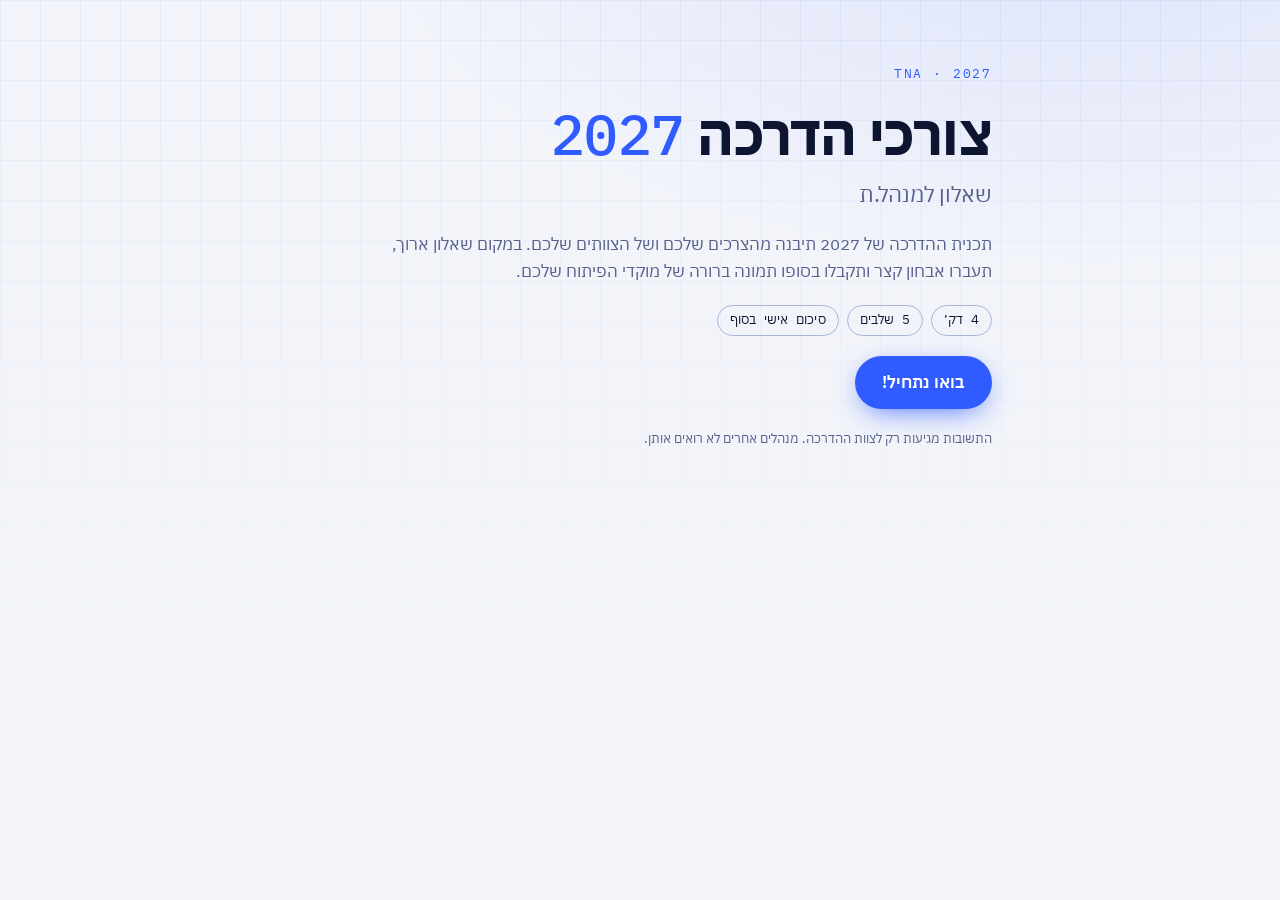
<file: index.html>
<!doctype html>
<html lang="he" dir="rtl">
<head>
  <meta charset="utf-8">
  <meta name="viewport" content="width=device-width, initial-scale=1">
  <title>צורכי הדרכה 2027</title>
  <link rel="preconnect" href="https://fonts.googleapis.com">
  <link rel="preconnect" href="https://fonts.gstatic.com" crossorigin>
  <link rel="stylesheet" href="https://fonts.googleapis.com/css2?family=IBM+Plex+Mono:wght@400;500&family=IBM+Plex+Sans+Hebrew:wght@300;400;500;600;700&display=swap">
  <link rel="stylesheet" href="styles.css">
</head>
<body>
  <div class="grid-bg" aria-hidden="true"></div>

  <main class="shell">
    <!-- מסך 1: פתיחה -->
    <section class="screen" id="screen-intro" data-screen="intro">
      <p class="eyebrow mono">TNA · 2027</p>
      <h1 class="hero-title">צורכי הדרכה <span class="accent">2027</span></h1>
      <p class="hero-sub">שאלון למנהל.ת</p>
      <p class="lead">
        תכנית ההדרכה של 2027 תיבנה מהצרכים שלכם ושל הצוותים שלכם.
        במקום שאלון ארוך, תעברו אבחון קצר ותקבלו בסופו תמונה ברורה של מוקדי הפיתוח שלכם.
      </p>
      <ul class="meta-row mono" aria-label="פרטי האבחון">
        <li><span id="meta-minutes">4</span> דק׳</li>
        <li><span id="meta-steps">5</span> שלבים</li>
        <li>סיכום אישי בסוף</li>
      </ul>
      <button class="btn btn-primary" type="button" id="btn-start">בואו נתחיל!</button>
      <p class="fine">התשובות מגיעות רק לצוות ההדרכה. מנהלים אחרים לא רואים אותן.</p>
    </section>

    <!-- מסך 2: פרטים -->
    <section class="screen" id="screen-details" data-screen="details" hidden>
      <p class="eyebrow mono">פרופיל</p>
      <h2 class="screen-title">רגע לפני שמתחילים</h2>
      <form id="details-form" class="form" novalidate onsubmit="return false">
        <div class="field">
          <label for="f-name">שם מלא</label>
          <input id="f-name" name="name" type="text" autocomplete="name" required>
        </div>
        <div class="field">
          <label for="f-dept">מחלקה / יחידה</label>
          <input id="f-dept" name="dept" type="text" autocomplete="organization-title" required>
        </div>
        <p class="error" id="details-error" role="alert" hidden></p>
        <div class="actions">
          <button class="btn btn-primary" type="submit">יאללה ממשיכים</button>
        </div>
      </form>
    </section>

    <!-- מסך 3: אבחון -->
    <section class="screen" id="screen-diag" data-screen="diag" hidden>
      <nav class="hud" aria-label="התקדמות">
        <ol class="hud-track" id="hud-track"></ol>
      </nav>
      <div id="step-host" class="step-host"></div>
      <p class="error" id="step-error" role="alert" hidden></p>
      <div class="actions">
        <button class="btn btn-ghost" type="button" id="btn-back">חזרה</button>
        <button class="btn btn-primary" type="button" id="btn-next">יאללה ממשיכים</button>
      </div>
    </section>

    <!-- מסך 4: סיכום -->
    <section class="screen" id="screen-summary" data-screen="summary" hidden>
      <p class="eyebrow mono">מכ"ם צרכים · 2027</p>
      <h2 class="screen-title" id="summary-title">הסיכום שלך</h2>
      <p class="lead">זו התמונה שעולה מהתשובות שלך. עברו עליה, ואם משהו לא מדויק אפשר לחזור ולתקן.</p>

      <div class="summary-grid">
        <figure class="radar-card">
          <div id="radar"></div>
          <figcaption class="fine">ככל שהצורה רחוקה יותר מהמרכז, הצורך בתחום חזק יותר</figcaption>
        </figure>
        <div class="focus-card">
          <h3 class="card-title">3 מוקדי הפיתוח שלך</h3>
          <ol class="focus-list" id="focus-list"></ol>
        </div>
      </div>

      <dl class="summary-list" id="summary-list"></dl>

      <div class="actions">
        <button class="btn btn-ghost" type="button" id="btn-edit">רוצה לתקן</button>
        <button class="btn btn-primary" type="button" id="btn-submit">מאשר.ת ושולח.ת</button>
      </div>
      <p class="fine" id="submit-status" role="status"></p>
    </section>

    <!-- מסך 5: סיום -->
    <section class="screen" id="screen-done" data-screen="done" hidden>
      <div class="done-mark" id="done-mark" aria-hidden="true">
        <svg viewBox="0 0 64 64" width="64" height="64"><circle cx="32" cy="32" r="29" fill="none" stroke="currentColor" stroke-width="2"/><path d="M19 33l9 9 17-19" fill="none" stroke="currentColor" stroke-width="3" stroke-linecap="round" stroke-linejoin="round"/></svg>
      </div>
      <h2 class="hero-title small">תודה על שיתוף הפעולה!</h2>
      <p class="lead" id="done-text">הסיכום שלך התקבל אצל צוות ההדרכה ויהיה חלק מבניית תכנית 2027.</p>

      <div class="fallback" id="fallback" hidden>
        <h3 class="card-title">השליחה לא הצליחה</h3>
        <p>כנראה שהרשת חוסמת את החיבור. כדי שהתשובות לא ילכו לאיבוד, הורידו את הסיכום ושלחו אותו במייל:</p>
        <div class="actions start">
          <button class="btn btn-primary" type="button" id="btn-download">הורדת הסיכום שלי</button>
          <button class="btn btn-ghost" type="button" id="btn-retry">לנסות לשלוח שוב</button>
        </div>
        <p class="contact" id="contact-line" hidden>
          לשליחה אל <span id="contact-name"></span>:
          <span class="mono select" id="contact-email"></span>
          <button class="btn btn-link" type="button" id="btn-copy">העתקה</button>
        </p>
      </div>

      <div class="actions start" id="done-download-row">
        <button class="btn btn-ghost" type="button" id="btn-download-copy">הורדת עותק של הסיכום</button>
      </div>
    </section>
  </main>

  <script src="config.js"></script>
  <script src="questions.js"></script>
  <script src="app.js"></script>
</body>
</html>
</file>
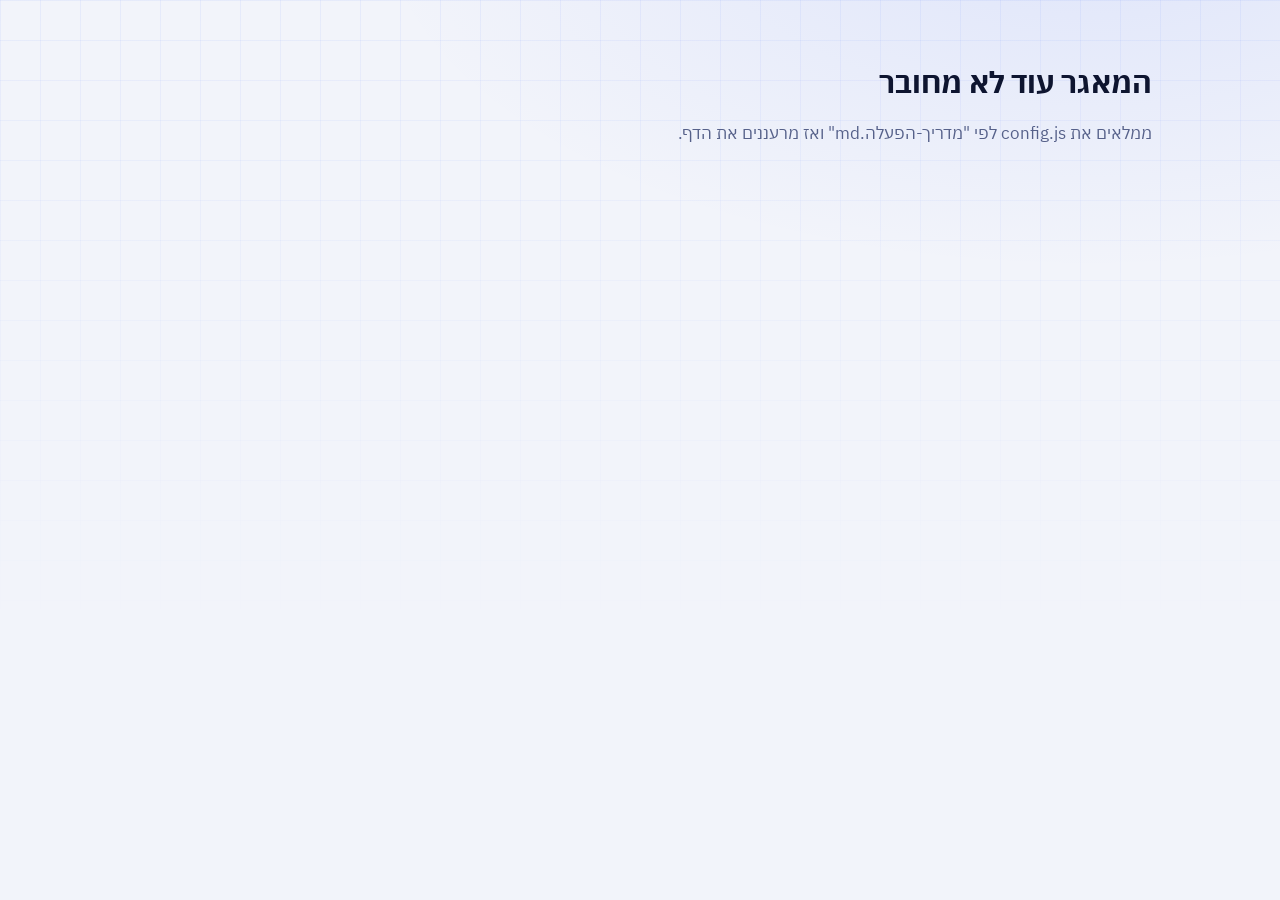
<file: admin.html>
<!doctype html>
<html lang="he" dir="rtl">
<head>
  <meta charset="utf-8">
  <meta name="viewport" content="width=device-width, initial-scale=1">
  <meta name="robots" content="noindex">
  <title>צורכי הדרכה 2027 · ניהול</title>
  <link rel="stylesheet" href="https://fonts.googleapis.com/css2?family=IBM+Plex+Mono:wght@400;500&family=IBM+Plex+Sans+Hebrew:wght@300;400;500;600;700&display=swap">
  <link rel="stylesheet" href="styles.css">
  <style>
    .shell { max-width: 1080px; }
    .kpis { display: grid; grid-template-columns: repeat(auto-fit, minmax(160px, 1fr)); gap: 10px; }
    .kpi { background: var(--surface); border: 1px solid var(--line); border-radius: var(--r); padding: 14px 16px; display: grid; gap: 2px; }
    .kpi b { font-family: var(--font-mono); font-size: 30px; font-weight: 500; font-variant-numeric: tabular-nums; }
    .kpi span { color: var(--muted); font-size: 14px; }
    .panels { display: grid; grid-template-columns: repeat(auto-fit, minmax(300px, 1fr)); gap: 12px; }
    .panel { background: var(--surface); border: 1px solid var(--line); border-radius: var(--r); padding: 16px; display: grid; gap: 12px; align-content: start; min-width: 0; }
    .bars { list-style: none; margin: 0; padding: 0; display: grid; gap: 8px; }
    .bars li { display: grid; grid-template-columns: minmax(0, 1fr) 44px; gap: 4px 10px; font-size: 15px; }
    .bars .bar { grid-column: 1 / -1; height: 6px; background: var(--line); border-radius: 6px; overflow: hidden; }
    .bars .bar i { display: block; height: 100%; background: var(--accent); border-radius: 6px; }
    .bars.energy-bars .bar i { background: var(--energy); }
    .bars .num { font-family: var(--font-mono); text-align: end; color: var(--muted); font-variant-numeric: tabular-nums; }
    .toolbar { display: flex; flex-wrap: wrap; gap: 10px; align-items: center; }
    .toolbar select { font: inherit; font-size: 15px; color: var(--fg); background: var(--surface); border: 1px solid var(--line-strong); border-radius: 999px; padding: 8px 14px; }
    .table-wrap { overflow-x: auto; border: 1px solid var(--line); border-radius: var(--r); }
    table { border-collapse: collapse; width: 100%; font-size: 14px; min-width: 760px; }
    th, td { text-align: start; padding: 10px 12px; border-bottom: 1px solid var(--line); vertical-align: top; }
    th { color: var(--muted); font-weight: 500; background: var(--surface-solid); position: sticky; top: 0; }
    td.date { font-family: var(--font-mono); white-space: nowrap; font-variant-numeric: tabular-nums; }
    .quotes { margin: 0; padding: 0; list-style: none; display: grid; gap: 10px; max-height: 420px; overflow: auto; }
    .quotes li { border-inline-start: 2px solid var(--accent); padding-inline-start: 10px; }
    .quotes small { color: var(--muted); display: block; }
    .login { max-width: 420px; }
  </style>
</head>
<body>
  <div class="grid-bg" aria-hidden="true"></div>
  <main class="shell">

    <section class="screen login" id="login" hidden>
      <p class="eyebrow mono">ניהול · TNA 2027</p>
      <h1 class="screen-title">כניסה למסך התשובות</h1>
      <p class="lead">רק לצוות ההדרכה. מתחברים עם המשתמש שהוגדר ב-Supabase.</p>
      <form class="form" id="login-form" novalidate onsubmit="return false">
        <div class="field"><label for="l-email">מייל</label><input id="l-email" type="text" inputmode="email" autocomplete="username" dir="ltr"></div>
        <div class="field"><label for="l-pass">סיסמה</label><input id="l-pass" type="password" autocomplete="current-password" dir="ltr"></div>
        <p class="error" id="login-error" role="alert" hidden></p>
        <div class="actions start"><button class="btn btn-primary" type="submit">כניסה</button></div>
      </form>
    </section>

    <section class="screen" id="dash" hidden>
      <div class="toolbar" style="justify-content:space-between">
        <div>
          <p class="eyebrow mono">ניהול · TNA 2027</p>
          <h1 class="screen-title">צורכי הדרכה 2027 · תמונת מצב</h1>
        </div>
        <div class="toolbar">
          <button class="btn btn-primary" type="button" id="btn-csv">הורדה לאקסל (CSV)</button>
          <button class="btn btn-ghost" type="button" id="btn-refresh">רענון</button>
          <button class="btn btn-link" type="button" id="btn-logout">יציאה</button>
        </div>
      </div>

      <div class="toolbar">
        <label for="flt-dept" class="fine">סינון:</label>
        <select id="flt-dept"><option value="">כל המחלקות</option></select>
        <span class="fine" id="flt-note"></span>
      </div>

      <div class="kpis" id="kpis"></div>

      <div class="panels">
        <div class="panel"><h2 class="card-title">תחומים רחבים · עוצמת צורך ממוצעת</h2><ul class="bars" id="p-themes"></ul></div>
        <div class="panel"><h2 class="card-title">מוקד מספר 1 אצל מנהלים</h2><ul class="bars" id="p-focus1"></ul></div>
        <div class="panel"><h2 class="card-title">הצוות · סך נקודות פיתוח</h2><ul class="bars energy-bars" id="p-team"></ul></div>
        <div class="panel"><h2 class="card-title">אני כמנהל.ת · כמה בחרו</h2><ul class="bars" id="p-me"></ul></div>
        <div class="panel"><h2 class="card-title">מהשטח · "זה אני"</h2><ul class="bars" id="p-reality"></ul></div>
        <div class="panel"><h2 class="card-title">פורמט ושעות</h2><ul class="bars" id="p-how"></ul></div>
      </div>

      <div class="panel">
        <h2 class="card-title">צרכים ספציפיים · במילים של המנהלים</h2>
        <ul class="quotes" id="p-quotes"></ul>
      </div>

      <h2 class="card-title">כל התשובות</h2>
      <div class="table-wrap"><table>
        <thead><tr><th>תאריך</th><th>שם</th><th>מחלקה</th><th>3 מוקדים</th></tr></thead>
        <tbody id="rows"></tbody>
      </table></div>
      <p class="fine" id="dash-status" role="status"></p>
    </section>

    <section class="screen" id="not-configured" hidden>
      <h1 class="screen-title">המאגר עוד לא מחובר</h1>
      <p class="lead">ממלאים את config.js לפי "מדריך-הפעלה.md" ואז מרעננים את הדף.</p>
    </section>
  </main>

  <script src="config.js"></script>
  <script src="questions.js"></script>
  <script src="admin.js"></script>
</body>
</html>
</file>
<file: styles.css>
/* Layout: one centered column "console", HUD progress on top, cards as instrument panels.
   Dark-first (futuristic), with a light variant for viewers on light settings. */
:root {
  --bg: #0a0f1f;
  --bg-2: #0f1630;
  --surface: rgba(22, 32, 66, 0.72);
  --surface-solid: #141d3d;
  --line: #26335f;
  --line-strong: #3a4a85;
  --fg: #e9edf9;
  --muted: #95a1c6;
  --accent: #5b8cff;
  --accent-fg: #ffffff;
  --accent-soft: rgba(91, 140, 255, 0.16);
  --energy: #ffb547;
  --energy-soft: rgba(255, 181, 71, 0.16);
  --ok: #3ccf9a;
  --danger: #ff6b7d;
  --grid: rgba(91, 140, 255, 0.07);
  --shadow: 0 20px 60px -30px rgba(0, 0, 0, 0.8);

  --font-body: "IBM Plex Sans Hebrew", "Segoe UI", "Arial Hebrew", Arial, sans-serif;
  --font-mono: "IBM Plex Mono", "IBM Plex Sans Hebrew", "Segoe UI", Arial, sans-serif;

  --r: 14px;
  --r-sm: 10px;
  color-scheme: dark;
}
@media (prefers-color-scheme: light) {
  :root:not([data-theme="dark"]) {
    --bg: #f2f4fa; --bg-2: #e8ecf7; --surface: rgba(255, 255, 255, 0.85); --surface-solid: #ffffff;
    --line: #d5dbee; --line-strong: #aab5da; --fg: #0e1530; --muted: #56618a;
    --accent: #2f5bff; --accent-fg: #ffffff; --accent-soft: rgba(47, 91, 255, 0.1);
    --energy: #c57500; --energy-soft: rgba(197, 117, 0, 0.12); --ok: #12895f; --danger: #c8283f;
    --grid: rgba(47, 91, 255, 0.06); --shadow: 0 20px 50px -30px rgba(20, 30, 80, 0.35);
    color-scheme: light;
  }
}
:root[data-theme="light"] {
  --bg: #f2f4fa; --bg-2: #e8ecf7; --surface: rgba(255, 255, 255, 0.85); --surface-solid: #ffffff;
  --line: #d5dbee; --line-strong: #aab5da; --fg: #0e1530; --muted: #56618a;
  --accent: #2f5bff; --accent-fg: #ffffff; --accent-soft: rgba(47, 91, 255, 0.1);
  --energy: #c57500; --energy-soft: rgba(197, 117, 0, 0.12); --ok: #12895f; --danger: #c8283f;
  --grid: rgba(47, 91, 255, 0.06); --shadow: 0 20px 50px -30px rgba(20, 30, 80, 0.35);
  color-scheme: light;
}

* { box-sizing: border-box; }
html, body { margin: 0; }
body {
  min-height: 100vh;
  background: radial-gradient(1200px 600px at 85% -10%, var(--accent-soft), transparent 60%), var(--bg);
  color: var(--fg);
  font-family: var(--font-body);
  font-size: 17px;
  line-height: 1.6;
  -webkit-font-smoothing: antialiased;
}
[hidden] { display: none !important; }
.mono { font-family: var(--font-mono); }

.grid-bg {
  position: fixed; inset: 0; pointer-events: none; z-index: 0;
  background-image:
    linear-gradient(var(--grid) 1px, transparent 1px),
    linear-gradient(90deg, var(--grid) 1px, transparent 1px);
  background-size: 40px 40px;
  mask-image: linear-gradient(to bottom, #000 0%, transparent 70%);
  -webkit-mask-image: linear-gradient(to bottom, #000 0%, transparent 70%);
}

.shell {
  position: relative; z-index: 1;
  max-width: 760px; margin: 0 auto;
  padding-inline: 16px; padding-block: 40px 64px;
}
@media (min-width: 600px) { .shell { padding-inline: 28px; padding-block: 64px 80px; } }

.screen { display: grid; gap: 20px; animation: rise .45s ease both; }
@keyframes rise { from { opacity: .001; transform: translateY(10px); } to { opacity: 1; transform: none; } }

/* Type scale: 13 / 15 / 17 / 22 / 30 / 48 */
.eyebrow { margin: 0; font-size: 13px; letter-spacing: .14em; text-transform: uppercase; color: var(--accent); }
.hero-title { margin: 0; font-size: clamp(36px, 8vw, 56px); line-height: 1.05; font-weight: 700; letter-spacing: -0.01em; text-wrap: balance; }
.hero-title.small { font-size: clamp(30px, 6vw, 40px); }
.hero-title .accent { font-family: var(--font-mono); font-weight: 500; color: var(--accent); }
.hero-sub { margin: -8px 0 0; font-size: 22px; color: var(--muted); font-weight: 400; }
.screen-title { margin: 0; font-size: 30px; line-height: 1.2; font-weight: 700; text-wrap: balance; }
.card-title { margin: 0; font-size: 17px; font-weight: 600; }
.lead { margin: 0; max-width: 60ch; color: var(--muted); font-size: 17px; }
.fine { margin: 0; color: var(--muted); font-size: 13px; }

.meta-row { list-style: none; display: flex; flex-wrap: wrap; gap: 8px; margin: 0; padding: 0; font-size: 13px; }
.meta-row li { border: 1px solid var(--line-strong); border-radius: 999px; padding: 4px 12px; color: var(--fg); }

/* Buttons */
.btn {
  font: inherit; font-weight: 600; font-size: 17px;
  border-radius: 999px; padding: 12px 26px; min-height: 48px;
  border: 1px solid transparent; cursor: pointer;
  transition: transform .15s ease, background-color .15s ease, border-color .15s ease, box-shadow .15s ease;
}
.btn:focus-visible, input:focus-visible, textarea:focus-visible, .chip:focus-visible, .card:focus-visible, .step-btn:focus-visible, .swipe-opt:focus-visible {
  outline: 3px solid var(--accent); outline-offset: 2px;
}
.btn-primary { background: var(--accent); color: var(--accent-fg); box-shadow: 0 8px 30px -10px var(--accent); }
.btn-primary:hover { transform: translateY(-1px); }
.btn-primary:disabled { opacity: .55; cursor: not-allowed; transform: none; }
.btn-ghost { background: transparent; color: var(--fg); border-color: var(--line-strong); }
.btn-ghost:hover { border-color: var(--accent); }
.btn-link { background: none; border: 0; color: var(--accent); padding: 4px 8px; min-height: 0; font-size: 15px; text-decoration: underline; }
#btn-start { justify-self: start; }

.actions { display: flex; flex-wrap: wrap; gap: 12px; justify-content: space-between; align-items: center; padding-top: 8px; }
.actions.start { justify-content: flex-start; }

/* Form */
.form { display: grid; gap: 18px; }
.field { display: grid; gap: 6px; border: 0; margin: 0; padding: 0; min-width: 0; }
.field label, .field legend { font-size: 15px; font-weight: 500; padding: 0; margin-bottom: 6px; }
input[type="text"], input[type="password"], textarea {
  font: inherit; color: var(--fg); background: var(--surface);
  border: 1px solid var(--line-strong); border-radius: var(--r-sm);
  padding: 12px 14px; width: 100%;
}
textarea { min-height: 96px; resize: vertical; }
input::placeholder, textarea::placeholder { color: var(--muted); opacity: .8; }
.error { margin: 0; color: var(--danger); font-size: 15px; }

.chips { display: flex; flex-wrap: wrap; gap: 10px; }
.chip {
  font: inherit; font-size: 15px; color: var(--fg); background: var(--surface);
  border: 1px solid var(--line-strong); border-radius: 999px; padding: 8px 18px; cursor: pointer; min-height: 44px;
}
.chip[aria-checked="true"], .chip[aria-pressed="true"] { background: var(--accent); border-color: var(--accent); color: var(--accent-fg); }

/* HUD progress */
.hud-track { list-style: none; margin: 0; padding: 0; display: grid; grid-template-columns: repeat(var(--n, 5), minmax(0, 1fr)); gap: 6px; }
.hud-track li { display: grid; gap: 6px; min-width: 0; }
.hud-bar { height: 4px; border-radius: 4px; background: var(--line); overflow: hidden; }
.hud-bar i { display: block; height: 100%; width: 0; background: var(--accent); transition: width .35s ease; }
.hud-track li.done .hud-bar i, .hud-track li.current .hud-bar i { width: 100%; }
.hud-track li.current .hud-bar i { box-shadow: 0 0 12px var(--accent); }
.hud-label { font-size: 12px; color: var(--muted); white-space: nowrap; overflow: hidden; text-overflow: ellipsis; }
.hud-track li.current .hud-label { color: var(--fg); }
@media (max-width: 480px) { .hud-label { display: none; } .hud-track li.current .hud-label { display: block; overflow: visible; } }

.step-host { display: grid; gap: 18px; }
.step-head { display: grid; gap: 6px; }
.step-count { font-size: 13px; color: var(--muted); letter-spacing: .08em; }

/* Energy meter (tokens) */
.energy {
  display: flex; align-items: center; gap: 12px; flex-wrap: wrap;
  padding: 12px 16px; border-radius: var(--r); background: var(--energy-soft); border: 1px solid var(--energy);
}
.energy-cells { display: flex; gap: 4px; flex-wrap: wrap; }
.energy-cells span { width: 14px; height: 22px; border-radius: 3px; background: var(--energy); transition: opacity .2s ease, transform .2s ease; }
.energy-cells span.used { opacity: .18; transform: scaleY(.7); }
.energy-text { font-family: var(--font-mono); font-size: 15px; color: var(--fg); font-variant-numeric: tabular-nums; }

/* Cards */
.cards { display: grid; grid-template-columns: repeat(auto-fill, minmax(200px, 1fr)); gap: 10px; }
.card {
  position: relative; display: grid; gap: 10px; align-content: space-between;
  background: var(--surface); border: 1px solid var(--line); border-radius: var(--r);
  padding: 14px 16px; min-height: 64px; color: var(--fg); font: inherit; text-align: start;
  backdrop-filter: blur(6px);
  transition: border-color .15s ease, background-color .15s ease, transform .15s ease;
}
button.card { cursor: pointer; align-content: center; }
button.card:hover { border-color: var(--line-strong); transform: translateY(-1px); }
.card-label { font-weight: 500; font-size: 16px; line-height: 1.35; }
.card.active { border-color: var(--energy); }
.card[aria-pressed="true"] { border-color: var(--accent); background: var(--accent-soft); }
.card[aria-pressed="true"]::after {
  content: ""; position: absolute; inset-block-start: 12px; inset-inline-end: 12px;
  width: 10px; height: 10px; border-radius: 50%; background: var(--accent); box-shadow: 0 0 10px var(--accent);
}
.card.dim { opacity: .5; }

.stepper { display: flex; align-items: center; justify-content: space-between; gap: 8px; }
.step-btn {
  width: 36px; height: 36px; border-radius: 50%; border: 1px solid var(--line-strong);
  background: transparent; color: var(--fg); font: inherit; font-size: 20px; line-height: 1; cursor: pointer;
}
.step-btn:disabled { opacity: .3; cursor: not-allowed; }
.pips { display: flex; gap: 4px; }
.pips span { width: 10px; height: 10px; border-radius: 2px; border: 1px solid var(--line-strong); }
.pips span.on { background: var(--energy); border-color: var(--energy); }

/* Swipe statements */
.swipes { display: grid; gap: 10px; }
.swipe {
  display: grid; gap: 12px; grid-template-columns: 1fr auto; align-items: center;
  background: var(--surface); border: 1px solid var(--line); border-radius: var(--r); padding: 14px 16px;
}
.swipe-text { margin: 0; min-width: 0; }
.swipe-opts { display: inline-flex; border: 1px solid var(--line-strong); border-radius: 999px; padding: 3px; gap: 2px; }
.swipe-opt {
  font: inherit; font-size: 14px; border: 0; background: transparent; color: var(--muted);
  border-radius: 999px; padding: 6px 12px; cursor: pointer; min-height: 36px; white-space: nowrap;
}
.swipe-opt[aria-checked="true"] { background: var(--accent); color: var(--accent-fg); }
.swipe-opt[data-v="no"][aria-checked="true"] { background: var(--line-strong); color: var(--fg); }
@media (max-width: 560px) { .swipe { grid-template-columns: 1fr; } .swipe-opts { justify-self: start; } }

.group { display: grid; gap: 10px; }
.group-title { margin: 0; font-size: 15px; font-weight: 600; color: var(--muted); }

/* Summary */
.summary-grid { display: grid; grid-template-columns: minmax(0, 1.1fr) minmax(0, 1fr); gap: 16px; align-items: stretch; }
@media (max-width: 680px) { .summary-grid { grid-template-columns: 1fr; } }
.radar-card, .focus-card {
  margin: 0; background: var(--surface); border: 1px solid var(--line); border-radius: var(--r); padding: 16px;
  display: grid; gap: 10px; align-content: start; box-shadow: var(--shadow);
}
#radar svg { width: 100%; height: auto; display: block; max-width: 100%; }
#radar .r-grid { fill: none; stroke: var(--line); }
#radar .r-axis { stroke: var(--line); }
#radar .r-shape { fill: var(--accent-soft); stroke: var(--accent); stroke-width: 2; }
#radar .r-dot { fill: var(--accent); }
#radar .r-label { fill: var(--muted); font-family: var(--font-body); font-size: 15px; }
#radar .r-label.top { fill: var(--fg); font-weight: 600; }

.focus-list { list-style: none; margin: 0; padding: 0; display: grid; gap: 12px; counter-reset: f; }
.focus-list li { display: grid; grid-template-columns: auto 1fr; gap: 4px 12px; align-items: center; counter-increment: f; }
.focus-list li::before {
  content: counter(f); grid-row: span 2;
  width: 32px; height: 32px; border-radius: 50%; display: grid; place-items: center;
  font-family: var(--font-mono); font-size: 14px; border: 1px solid var(--accent); color: var(--accent);
}
.focus-name { font-weight: 600; }
.focus-bar { height: 6px; border-radius: 6px; background: var(--line); overflow: hidden; }
.focus-bar i { display: block; height: 100%; background: var(--accent); border-radius: 6px; }
.empty-note { color: var(--muted); font-size: 15px; margin: 0; }

.summary-list { margin: 0; display: grid; gap: 0; border-top: 1px solid var(--line); }
.summary-list > div { display: grid; grid-template-columns: 150px minmax(0, 1fr); gap: 12px; padding: 12px 0; border-bottom: 1px solid var(--line); }
.summary-list dt { color: var(--muted); font-size: 15px; }
.summary-list dd { margin: 0; min-width: 0; overflow-wrap: anywhere; }
@media (max-width: 520px) { .summary-list > div { grid-template-columns: 1fr; gap: 2px; } }
.tag { display: inline-block; font-size: 14px; border: 1px solid var(--line-strong); border-radius: 999px; padding: 1px 10px; margin: 2px 0 2px 6px; }
.tag .n { font-family: var(--font-mono); color: var(--energy); margin-inline-start: 4px; }

/* Done */
.done-mark { color: var(--ok); }
.fallback { display: grid; gap: 12px; padding: 16px; border: 1px solid var(--energy); border-radius: var(--r); background: var(--energy-soft); }
.fallback p { margin: 0; }
.contact { font-size: 15px; }
.select { user-select: all; }

@media (prefers-reduced-motion: reduce) {
  *, *::before, *::after { animation: none !important; transition: none !important; }
}
</file>
